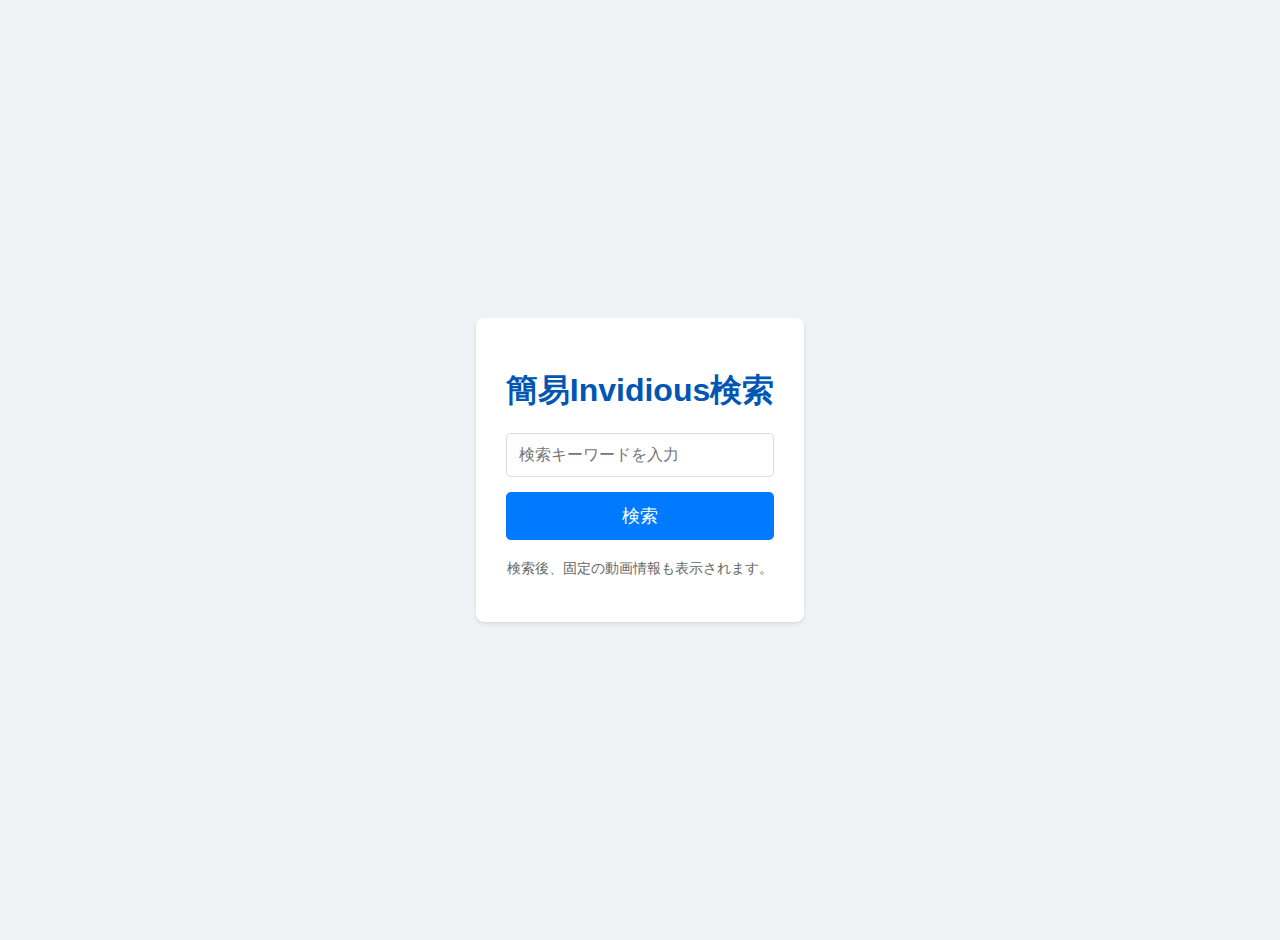
<file: templates/index.html>
<!DOCTYPE html>
<html lang="ja">
<head>
    <meta charset="UTF-8">
    <meta name="viewport" content="width=device-width, initial-scale=1.0">
    <title>簡易Invidiousブラウザ</title>
    <style>
        body { font-family: sans-serif; margin: 20px; background-color: #f0f2f5; color: #333; display: flex; justify-content: center; align-items: center; min-height: 100vh; }
        .container { max-width: 600px; margin: auto; background-color: #fff; padding: 30px; border-radius: 8px; box-shadow: 0 2px 4px rgba(0,0,0,0.1); text-align: center; }
        h1 { color: #0056b3; margin-bottom: 20px; }
        form { display: flex; flex-direction: column; gap: 15px; }
        input[type="text"] { padding: 12px; border: 1px solid #ddd; border-radius: 5px; font-size: 1em; }
        button { padding: 12px 20px; background-color: #007bff; color: white; border: none; border-radius: 5px; cursor: pointer; font-size: 1.1em; transition: background-color 0.3s ease; }
        button:hover { background-color: #0056b3; }
        p.note { margin-top: 20px; font-size: 0.85em; color: #666; }
    </style>
</head>
<body>
    <div class="container">
        <h1>簡易Invidious検索</h1>
        <form action="/search" method="GET">
            <input type="text" name="query" placeholder="検索キーワードを入力" required>
            <button type="submit">検索</button>
        </form>
        <p class="note">検索後、固定の動画情報も表示されます。</p>
    </div>
</body>
</html>
</file>
